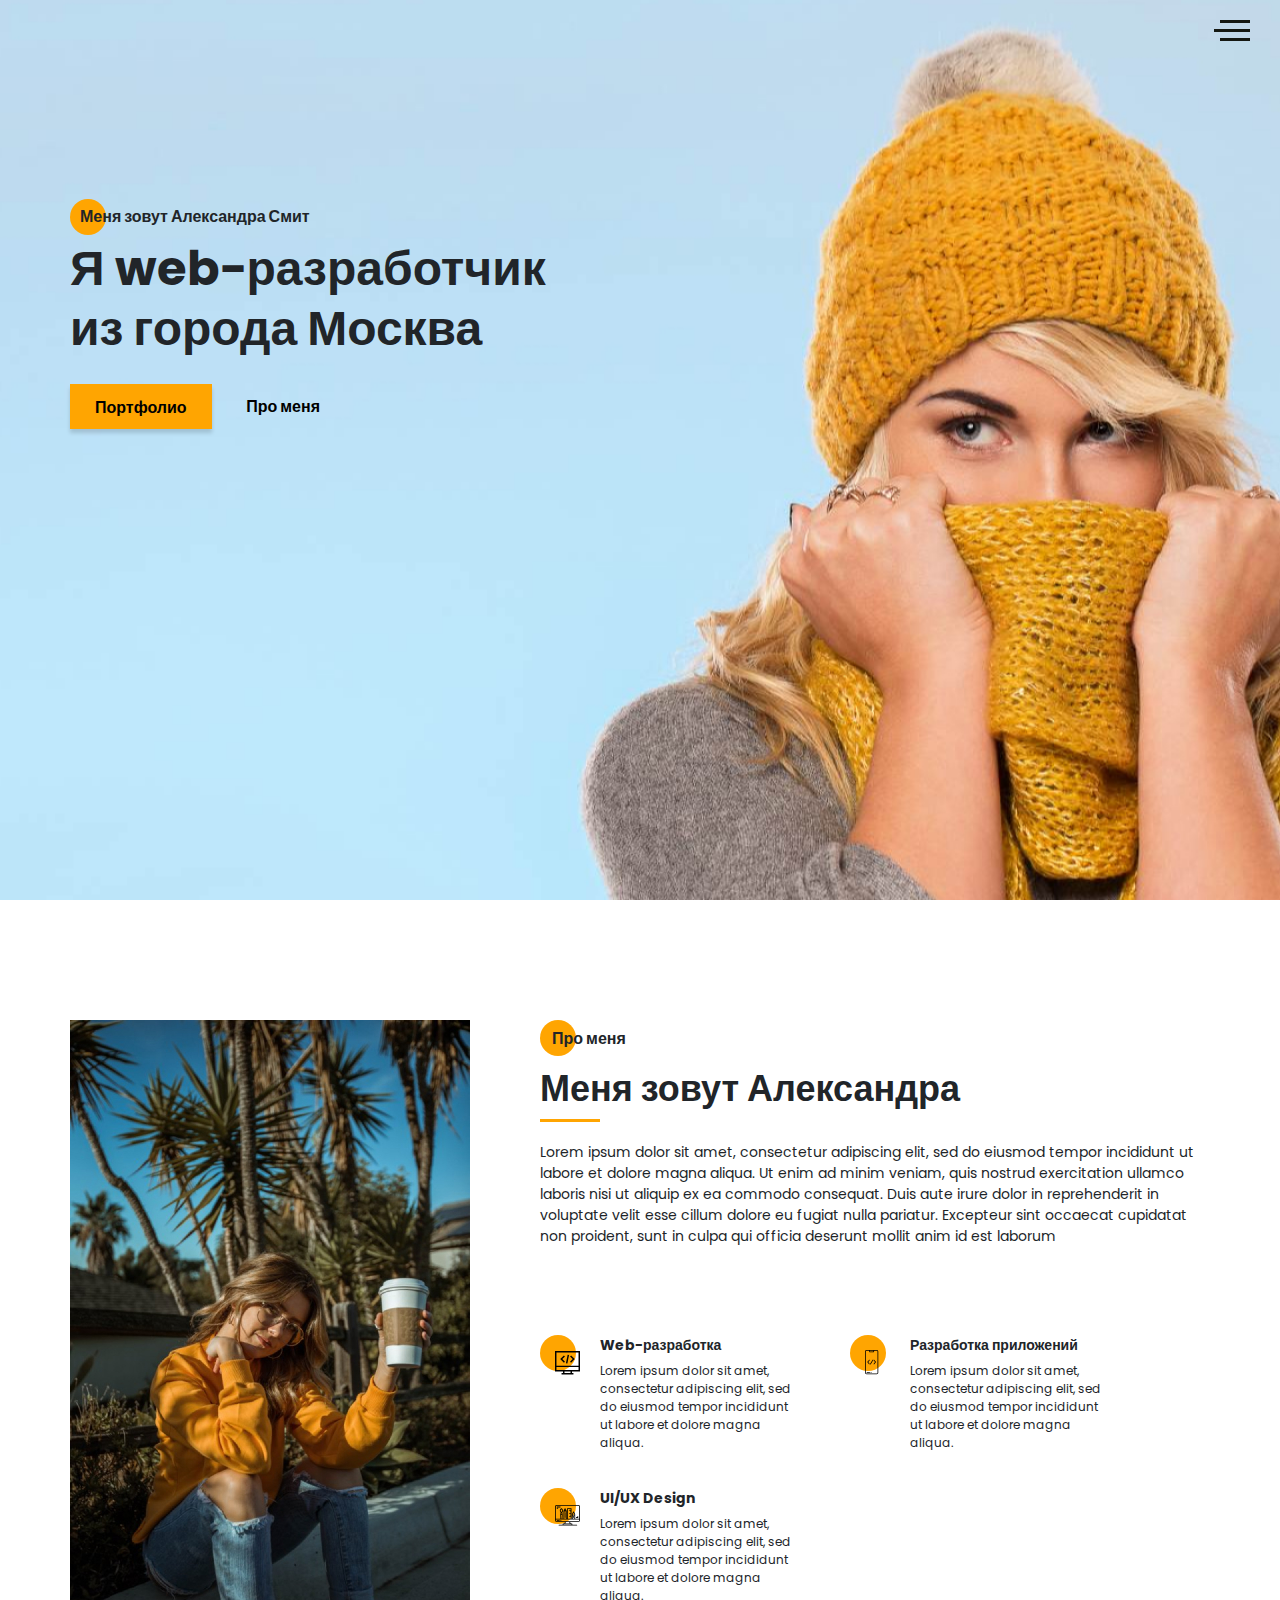
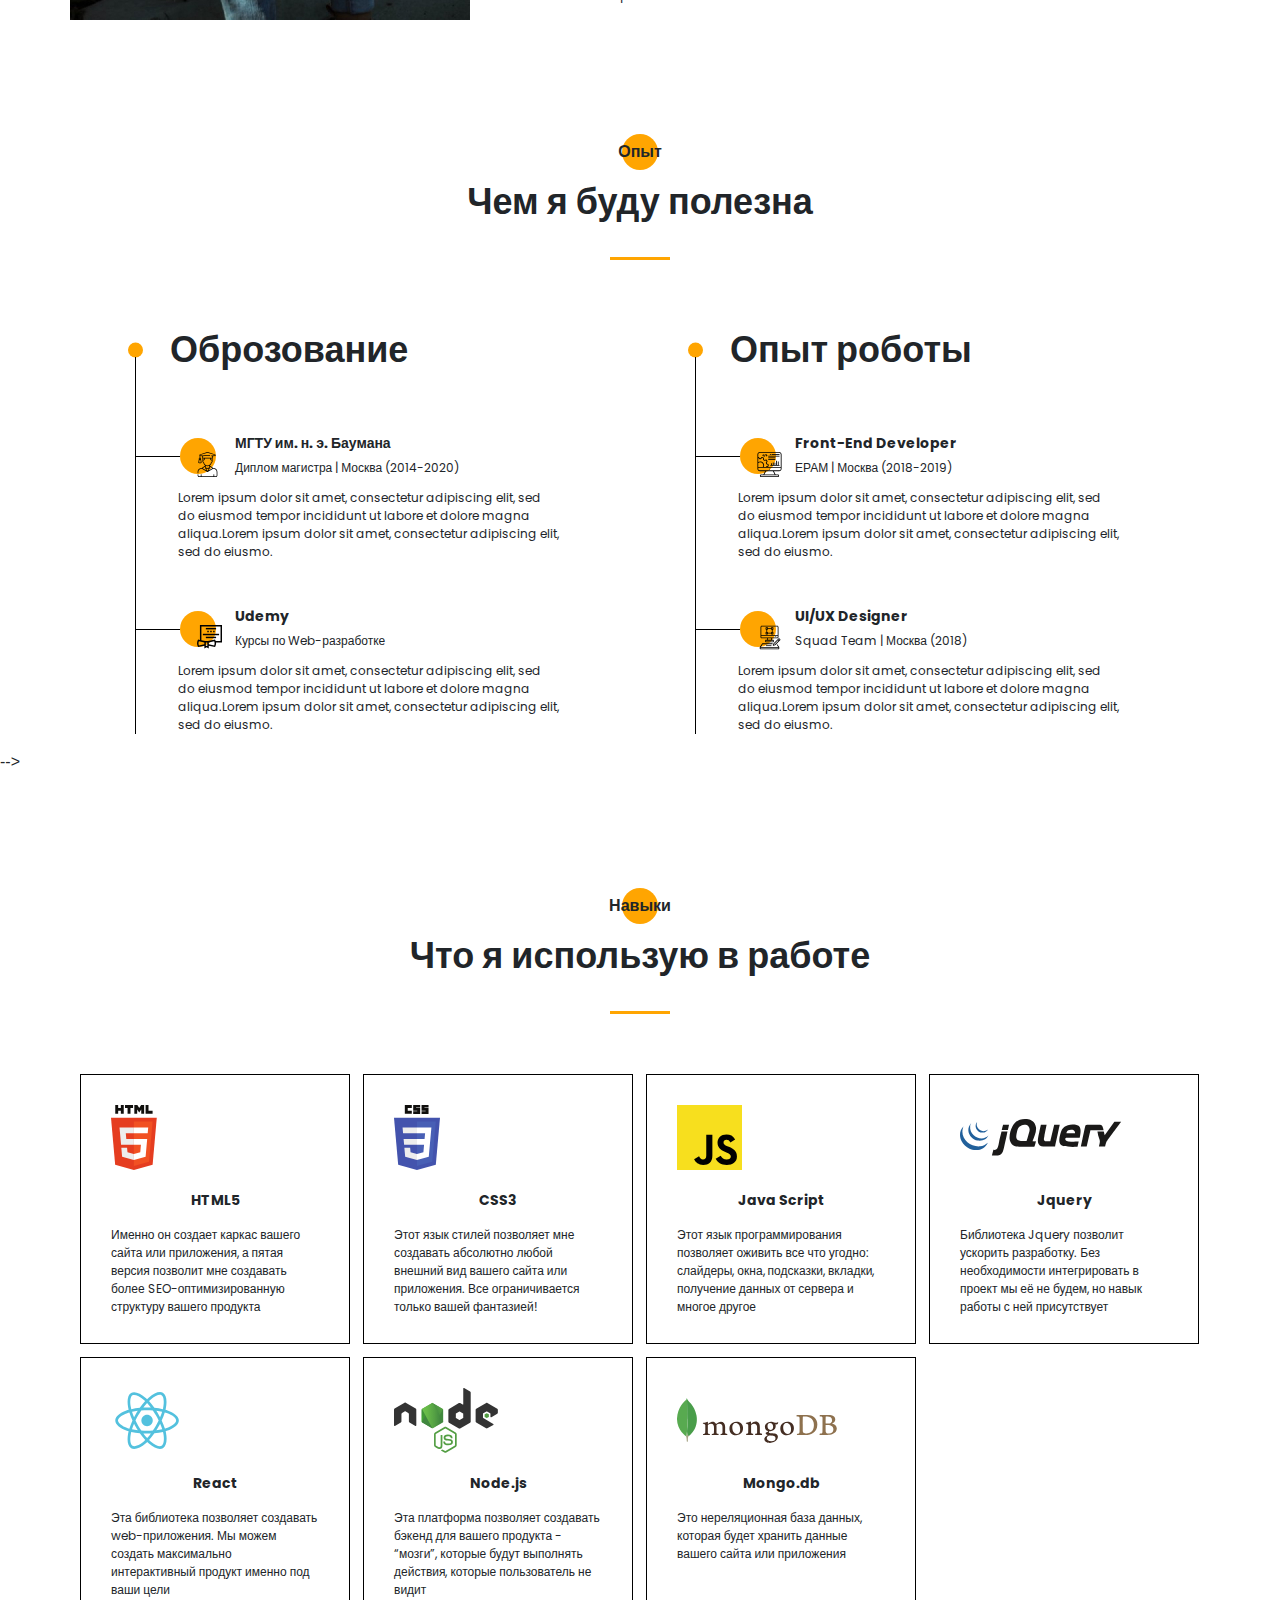
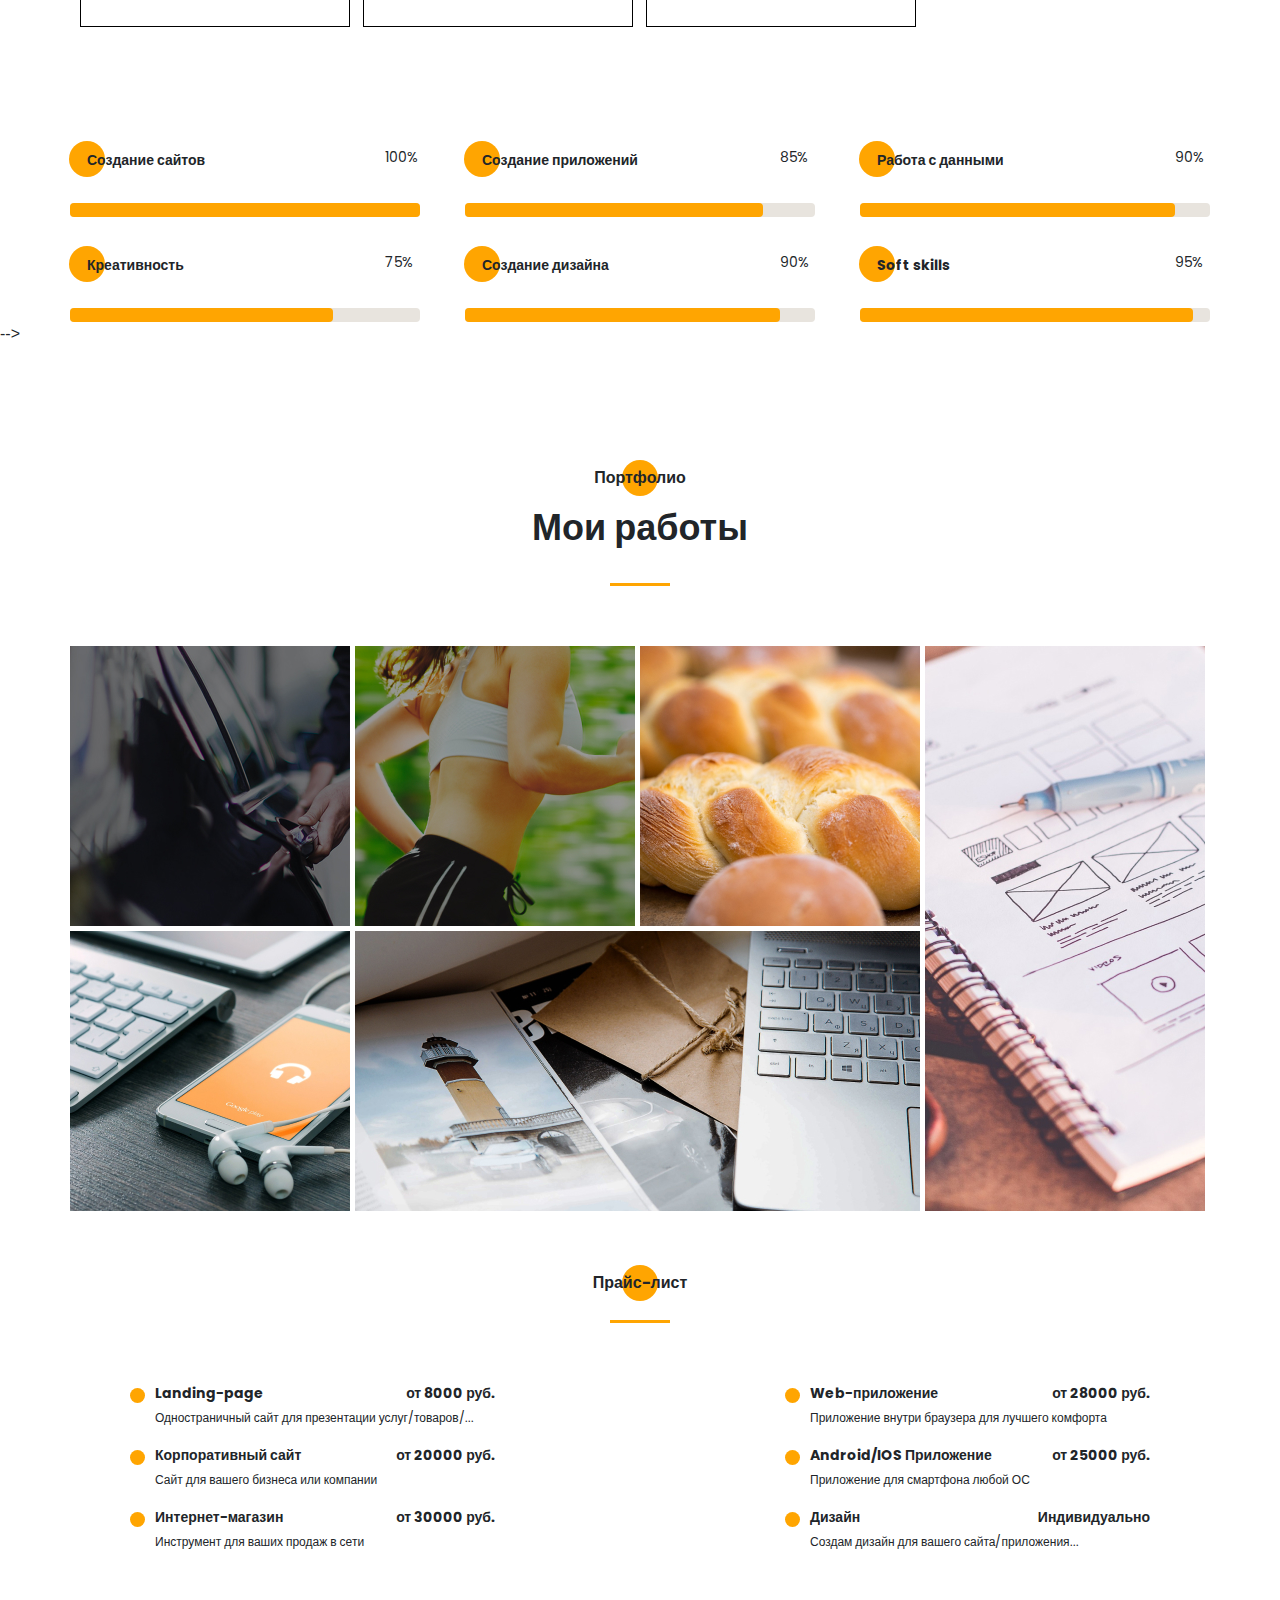
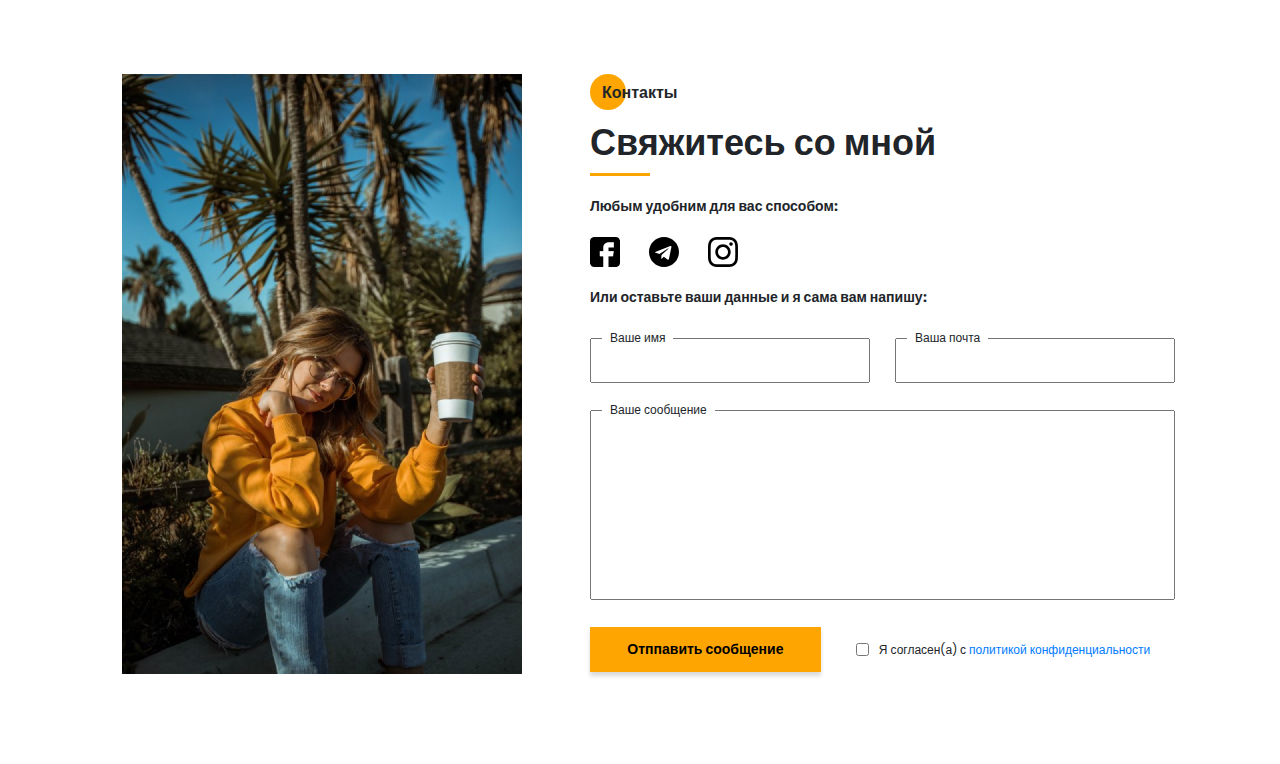
<file: index.html>
<!DOCTYPE html><html lang="ru"><head><meta charset="UTF-8"><meta name="viewport" content="width=device-width,initial-scale=1"><meta http-equiv="X-UA-Compatible" content="ie=edge"><title>Portfolio</title><meta name="title" content="Мое портфолио"><meta name="description" content="Здесь вы сможете ознакомиться с моими работами и узнать больше обо мне"><!-- Open Graph / Facebook --><meta property="og:type" content="website"><meta property="og:url" content="https://metatags.io/"><meta property="og:title" content="Мое портфолио"><meta property="og:description" content="Здесь вы сможете ознакомиться с моими работами и узнать больше обо мне"><meta property="og:image" content="https://metatags.io/assets/meta-tags-16a33a6a8531e519cc0936fbba0ad904e52d35f34a46c97a2c9f6f7dd7d336f2.png"><!-- Twitter --><meta property="twitter:card" content="summary_large_image"><meta property="twitter:url" content="https://metatags.io/"><meta property="twitter:title" content="Мое портфолио"><meta property="twitter:description" content="Здесь вы сможете ознакомиться с моими работами и узнать больше обо мне"><meta property="twitter:image" content="https://metatags.io/assets/meta-tags-16a33a6a8531e519cc0936fbba0ad904e52d35f34a46c97a2c9f6f7dd7d336f2.png"><!-- Favicon  --><link rel="apple-touch-icon" sizes="57x57" href="icons/favicon//apple-icon-57x57.png"><link rel="apple-touch-icon" sizes="60x60" href="icons/favicon//apple-icon-60x60.png"><link rel="apple-touch-icon" sizes="72x72" href="icons/favicon//apple-icon-72x72.png"><link rel="apple-touch-icon" sizes="76x76" href="icons/favicon//apple-icon-76x76.png"><link rel="apple-touch-icon" sizes="114x114" href="icons/favicon//apple-icon-114x114.png"><link rel="apple-touch-icon" sizes="120x120" href="icons/favicon//apple-icon-120x120.png"><link rel="apple-touch-icon" sizes="144x144" href="icons/favicon//apple-icon-144x144.png"><link rel="apple-touch-icon" sizes="152x152" href="icons/favicon//apple-icon-152x152.png"><link rel="apple-touch-icon" sizes="180x180" href="icons/favicon//apple-icon-180x180.png"><link rel="icon" type="image/png" sizes="192x192" href="icons/favicon//android-icon-192x192.png"><link rel="icon" type="image/png" sizes="32x32" href="icons/favicon//favicon-32x32.png"><link rel="icon" type="image/png" sizes="96x96" href="icons/favicon//favicon-96x96.png"><link rel="icon" type="image/png" sizes="16x16" href="icons/favicon//favicon-16x16.png"><link rel="manifest" href="icons/favicon//manifest.json"><meta name="msapplication-TileColor" content="#ffffff"><meta name="msapplication-TileImage" content="icons/favicon//ms-icon-144x144.png"><meta name="theme-color" content="#ffffff"><link rel="stylesheet" href="css/style.min.css"></head><body><aside class="sidepanel"><a href="#" class="sidepanel__link"><svg width="20" height="20" viewBox="0 0 20 20" fill="none" xmlns="http://www.w3.org/2000/svg"><path d="M-7.46167e-07 2.92969L-1.28061e-07 17.0703C-5.74539e-08 18.6856 1.31439 20 2.92969 20L17.0703 20C18.6856 20 20 18.6856 20 17.0703L20 11.1719L12.9297 11.1719L12.9297 13.5156L9.41406 13.5156L9.41406 11.1719L7.03125 11.1719C5.09262 11.1719 3.51562 9.59488 3.51562 7.65625L3.51562 4.10156L7.03125 4.10156L7.03125 7.65625L9.41406 7.65625L9.41406 4.10156L12.9297 4.6875L12.9297 7.65625L20 7.65625L20 2.92969C20 1.31439 18.6856 -8.16774e-07 17.0703 -7.46167e-07L2.92969 -1.28061e-07C1.31439 -5.74539e-08 -8.16774e-07 1.31439 -7.46167e-07 2.92969Z" fill="black"/></svg> </a><a href="#" class="sidepanel__link"><svg width="20" height="20" viewBox="0 0 20 20" fill="none" xmlns="http://www.w3.org/2000/svg"><path d="M-6.01032e-07 6.25L-2.73196e-07 13.75C-1.22337e-07 17.2012 2.79875 20 6.25 20L13.75 20C17.2013 20 20 17.2012 20 13.75L20 6.25C20 2.79875 17.2012 -7.51891e-07 13.75 -6.01032e-07L6.25 -2.73196e-07C2.79875 -1.22337e-07 -7.51891e-07 2.79875 -6.01032e-07 6.25ZM13.75 1.875C16.1625 1.875 18.125 3.8375 18.125 6.25L18.125 13.75C18.125 16.1625 16.1625 18.125 13.75 18.125L6.25 18.125C3.8375 18.125 1.875 16.1625 1.875 13.75L1.875 6.25C1.875 3.8375 3.8375 1.875 6.25 1.875L13.75 1.875Z" fill="black"/><path d="M5 10C5 12.7612 7.23875 15 10 15C12.7613 15 15 12.7612 15 10C15 7.23875 12.7612 5 10 5C7.23875 5 5 7.23875 5 10ZM13.125 10C13.125 11.7225 11.7225 13.125 10 13.125C8.27625 13.125 6.875 11.7225 6.875 10C6.875 8.2775 8.27625 6.875 10 6.875C11.7225 6.875 13.125 8.2775 13.125 10Z" fill="black"/><path d="M5.29123 4.625C5.29123 4.25704 4.99295 3.95875 4.62499 3.95875C4.25703 3.95875 3.95874 4.25704 3.95874 4.625C3.95874 4.99296 4.25703 5.29125 4.62499 5.29125C4.99295 5.29125 5.29123 4.99296 5.29123 4.625Z" fill="black"/></svg> </a><a href="#" class="sidepanel__link"><svg width="19" height="20" viewBox="0 0 19 20" fill="none" xmlns="http://www.w3.org/2000/svg"><path d="M-4.37114e-07 9.99951C-1.95608e-07 15.5245 4.36167 19.9995 9.74107 19.9995C14.0457 19.9995 17.6962 17.1345 18.9832 13.162C19.0749 12.662 18.7734 12.4787 18.5148 12.4787C18.2835 12.4787 17.6706 12.487 16.8585 12.4912C17.4459 15.2728 15.5517 15.8595 15.5517 15.8595C14.4274 16.3145 14.1267 16.972 14.1267 16.972C13.5228 17.8778 13.5352 16.902 13.5352 16.902C13.603 15.8978 14.5389 15.3703 14.5389 15.3703C16.0283 14.4787 15.5979 13.0295 15.3493 12.4578C14.719 12.3678 14.2903 12.1103 14.0466 11.8245C13.8029 14.0453 12.9652 16.3795 9.23304 16.3795C8.16988 16.3795 7.30085 15.992 6.61933 15.3503C6.37316 15.4628 5.3827 15.8003 4.04116 15.2628C4.04116 15.2628 3.78012 14.4253 5.03988 12.5128C4.82345 11.7128 4.71606 10.8628 4.7111 10.0128C4.71606 9.16284 4.82345 8.31285 5.03988 7.51284C3.78012 5.61285 4.04116 4.77535 4.04116 4.77535C5.3827 4.23785 6.37316 4.57534 6.61933 4.67535C7.30085 4.03785 8.16988 3.65035 9.23304 3.65035C12.9752 3.65035 13.7987 5.98784 14.0383 8.21284C14.3307 7.86284 14.928 7.53784 15.8408 7.53784C17.1444 7.53784 18.1918 7.55034 18.5082 7.55034C18.7635 7.55034 19.0683 7.37534 18.9708 6.86284C17.692 2.86201 14.0391 -0.000488895 9.74107 -0.000488707C4.36167 -0.000488472 -6.7851e-07 4.47701 -4.37114e-07 9.99951Z" fill="#212121"/></svg></a><div class="sidepanel__divider"></div><div class="sidepanel__text"><span>Социальные сети</span></div></aside><div class="menu"><div class="menu__block"><div class="menu__close"><svg width="29" height="30" viewBox="0 0 29 30" fill="none" xmlns="http://www.w3.org/2000/svg"><path d="M17.1568 14.5231L28.4489 3.23075C29.1837 2.49623 29.1837 1.30861 28.4489 0.574085C27.7144 -0.160437 26.5267 -0.160437 25.7922 0.574085L14.4998 11.8665L3.20781 0.574085C2.47295 -0.160437 1.28567 -0.160437 0.551149 0.574085C-0.183716 1.30861 -0.183716 2.49623 0.551149 3.23075L11.8432 14.5231L0.551149 25.8155C-0.183716 26.55 -0.183716 27.7376 0.551149 28.4721C0.917206 28.8385 1.39852 29.0226 1.87948 29.0226C2.36045 29.0226 2.84141 28.8385 3.20781 28.4721L14.4998 17.1798L25.7922 28.4721C26.1586 28.8385 26.6396 29.0226 27.1205 29.0226C27.6015 29.0226 28.0825 28.8385 28.4489 28.4721C29.1837 27.7376 29.1837 26.55 28.4489 25.8155L17.1568 14.5231Z" fill="black"/></svg></div><nav><ul class="menu__list"><li class="menu__link"><a href="#">ПРО МЕНЯ</a></li><li class="menu__link"><a href="#">МОЙ ОПЫТ</a></li><li class="menu__link"><a href="#">МОИ НАВЫКИ</a></li><li class="menu__link"><a href="#">МОИ РАБОТЫ</a></li><li class="menu__link"><a href="#">ПРАЙС-ЛИСТ</a></li><li class="menu__link"><a href="#">КОНТАКТЫ</a></li></ul></nav><div class="menu__social"><a href="#"><svg width="20" height="19" viewBox="0 0 20 19" fill="none" xmlns="http://www.w3.org/2000/svg"><path d="M10 0C4.475 0 0 4.36167 0 9.74107C0 14.0457 2.865 17.6962 6.8375 18.9832C7.3375 19.0749 7.52083 18.7734 7.52083 18.5148C7.52083 18.2835 7.5125 17.6706 7.50833 16.8585C4.72667 17.4459 4.14 15.5517 4.14 15.5517C3.685 14.4274 3.0275 14.1267 3.0275 14.1267C2.12167 13.5228 3.0975 13.5352 3.0975 13.5352C4.10167 13.603 4.62917 14.5389 4.62917 14.5389C5.52083 16.0283 6.97 15.5979 7.54167 15.3493C7.63167 14.719 7.88917 14.2903 8.175 14.0466C5.95417 13.8029 3.62 12.9652 3.62 9.23304C3.62 8.16988 4.0075 7.30085 4.64917 6.61934C4.53667 6.37317 4.19917 5.3827 4.73667 4.04116C4.73667 4.04116 5.57417 3.78012 7.48667 5.03988C8.28667 4.82345 9.13667 4.71606 9.98667 4.7111C10.8367 4.71606 11.6867 4.82345 12.4867 5.03988C14.3867 3.78012 15.2242 4.04116 15.2242 4.04116C15.7617 5.3827 15.4242 6.37317 15.3242 6.61934C15.9617 7.30085 16.3492 8.16988 16.3492 9.23304C16.3492 12.9752 14.0117 13.7987 11.7867 14.0383C12.1367 14.3307 12.4617 14.928 12.4617 15.8408C12.4617 17.1444 12.4492 18.1918 12.4492 18.5082C12.4492 18.7635 12.6242 19.0683 13.1367 18.9708C17.1375 17.692 20 14.0391 20 9.74107C20 4.36167 15.5225 0 10 0Z" fill="#212121"/></svg> </a><a href="#"><svg width="20" height="20" viewBox="0 0 20 20" fill="none" xmlns="http://www.w3.org/2000/svg"><path d="M13.7495 0L6.24951 0C2.79826 0 -0.000488281 2.79875 -0.000488281 6.25L-0.000488281 13.75C-0.000488281 17.2013 2.79826 20 6.24951 20L13.7495 20C17.2008 20 19.9995 17.2013 19.9995 13.75L19.9995 6.25C19.9995 2.79875 17.2008 0 13.7495 0ZM18.1245 13.75C18.1245 16.1625 16.162 18.125 13.7495 18.125L6.24951 18.125C3.83701 18.125 1.87451 16.1625 1.87451 13.75L1.87451 6.25C1.87451 3.8375 3.83701 1.875 6.24951 1.875L13.7495 1.875C16.162 1.875 18.1245 3.8375 18.1245 6.25L18.1245 13.75Z" fill="black"/><path d="M9.99951 5C7.23826 5 4.99951 7.23875 4.99951 10C4.99951 12.7613 7.23826 15 9.99951 15C12.7608 15 14.9995 12.7613 14.9995 10C14.9995 7.23875 12.7608 5 9.99951 5ZM9.99951 13.125C8.27701 13.125 6.87451 11.7225 6.87451 10C6.87451 8.27625 8.27701 6.875 9.99951 6.875C11.722 6.875 13.1245 8.27625 13.1245 10C13.1245 11.7225 11.722 13.125 9.99951 13.125Z" fill="black"/><path d="M15.3745 5.29123C15.7425 5.29123 16.0408 4.99295 16.0408 4.62499C16.0408 4.25703 15.7425 3.95874 15.3745 3.95874C15.0065 3.95874 14.7083 4.25703 14.7083 4.62499C14.7083 4.99295 15.0065 5.29123 15.3745 5.29123Z" fill="black"/></svg> </a><a href="#"><svg width="20" height="20" viewBox="0 0 20 20" fill="none" xmlns="http://www.w3.org/2000/svg"><path d="M17.0698 0L2.9292 0C1.3139 0 -0.000488281 1.31439 -0.000488281 2.92969L-0.000488281 17.0703C-0.000488281 18.6856 1.3139 20 2.9292 20L8.82764 20L8.82764 12.9297L6.48389 12.9297L6.48389 9.41406L8.82764 9.41406L8.82764 7.03125C8.82764 5.09262 10.4046 3.51563 12.3433 3.51563L15.8979 3.51563L15.8979 7.03125L12.3433 7.03125L12.3433 9.41406L15.8979 9.41406L15.312 12.9297L12.3433 12.9297L12.3433 20L17.0698 20C18.6851 20 19.9995 18.6856 19.9995 17.0703L19.9995 2.92969C19.9995 1.31439 18.6851 0 17.0698 0Z" fill="black"/></svg></a></div></div><div class="menu__overlay"></div></div><section class="promo"><div class="hamburger"><span></span> <span class="long"></span> <span></span></div><div class="container"><div class="title title_fz16 promo__subtitle">Меня зовут Александра Смит</div><h1 class="title title_fz48 promo__title">Я web-разработчик из города Москва</h1><div class="promo__btns"><a href="#" class="promo__link btn">Портфолио</a> <a href="#" class="promo__link">Про меня</a></div></div></section><section class="about"><div class="container"><div class="about__wrapper"><div class="about__photo"><img src="img/main_photo.jpg" alt="photo"></div><div class="about__descr"><h2 class="title title_fz16 about__title">Про меня</h2><div class="title title_fz36 about__subtitle">Меня зовут Александра</div><div class="divider"></div><p class="about__text">Lorem ipsum dolor sit amet, consectetur adipiscing elit, sed do eiusmod tempor incididunt ut labore et dolore magna aliqua. Ut enim ad minim veniam, quis nostrud exercitation ullamco laboris nisi ut aliquip ex ea commodo consequat. Duis aute irure dolor in reprehenderit in voluptate velit esse cillum dolore eu fugiat nulla pariatur. Excepteur sint occaecat cupidatat non proident, sunt in culpa qui officia deserunt mollit anim id est laborum</p></div><div class="about__skills"><div class="about__skills-item"><div class="about__skills-circle"><img src="icons/about_me/web_development.svg" alt="web-dev"></div><div><div class="title title_fz14">Web-разработка</div><div class="about__skills-text">Lorem ipsum dolor sit amet, consectetur adipiscing elit, sed do eiusmod tempor incididunt ut labore et dolore magna aliqua.</div></div></div><div class="about__skills-item"><div class="about__skills-circle"><img src="icons/about_me/mobile_dev.svg" alt="mobile-dev"></div><div><div class="title title_fz14">Разработка приложений</div><div class="about__skills-text">Lorem ipsum dolor sit amet, consectetur adipiscing elit, sed do eiusmod tempor incididunt ut labore et dolore magna aliqua.</div></div></div><div class="about__skills-item"><div class="about__skills-circle"><img src="icons/about_me/design.svg" alt="design"></div><div><div class="title title_fz14">UI/UX Design</div><div class="about__skills-text">Lorem ipsum dolor sit amet, consectetur adipiscing elit, sed do eiusmod tempor incididunt ut labore et dolore magna aliqua.</div></div></div></div></div></div></section><section class="resume"><div class="container"><h2 class="title title_fz16 resume__title">Опыт</h2><div class="title title_fz36 resume__subtitle">Чем я буду полезна</div><div class="divider"></div><div class="resume__wrapper"><div class="resume__column"><h3 class="title title_fz20 resume__column-title">Оброзование</h3><ul><li><div class="resume__item"><div class="resume__item-head"><div class="resume__item-icon"><img src="icons/experience/university.svg" alt="university"></div><h4 class="title title_fz14">МГТУ им. н. э. Баумана</h4><div class="resume__item-location">Диплом магистра | Москва (2014-2020)</div></div><div class="resume__item-body">Lorem ipsum dolor sit amet, consectetur adipiscing elit, sed do eiusmod tempor incididunt ut labore et dolore magna aliqua.Lorem ipsum dolor sit amet, consectetur adipiscing elit, sed do eiusmo.</div></div></li><li><div class="resume__item"><div class="resume__item-head"><div class="resume__item-icon"><img src="icons/experience/courses.svg" alt="courses"></div><h4 class="title title_fz14">Udemy</h4><div class="resume__item-location">Курсы по Web-разработке</div></div><div class="resume__item-body">Lorem ipsum dolor sit amet, consectetur adipiscing elit, sed do eiusmod tempor incididunt ut labore et dolore magna aliqua.Lorem ipsum dolor sit amet, consectetur adipiscing elit, sed do eiusmo.</div></div></li></ul></div><div class="resume__column"><h3 class="title title_fz20 resume__column-title">Опыт роботы</h3><ul><li><div class="resume__item"><div class="resume__item-head"><div class="resume__item-icon"><img src="icons/experience/developer.svg" alt="developer"></div><h4 class="title title_fz14">Front-End Developer</h4><div class="resume__item-location">ЕРАМ | Москва (2018-2019)</div></div><div class="resume__item-body">Lorem ipsum dolor sit amet, consectetur adipiscing elit, sed do eiusmod tempor incididunt ut labore et dolore magna aliqua.Lorem ipsum dolor sit amet, consectetur adipiscing elit, sed do eiusmo.</div></div></li><li><div class="resume__item"><div class="resume__item-head"><div class="resume__item-icon"><img src="icons/experience/designer.svg" alt="designer"></div><h4 class="title title_fz14">UI/UX Designer</h4><div class="resume__item-location">Squad Team | Москва (2018)</div></div><div class="resume__item-body">Lorem ipsum dolor sit amet, consectetur adipiscing elit, sed do eiusmod tempor incididunt ut labore et dolore magna aliqua.Lorem ipsum dolor sit amet, consectetur adipiscing elit, sed do eiusmo.</div></div></li></ul></div></div></div></section>--><section class="skills"><div class="container"><h2 class="title title_fz16 skills__title">Навыки</h2><div class="title title_fz36 skills__subtitle">Что я использую в работе</div><div class="divider"></div><div class="skills__items"><div class="skills__item"><div class="skills__item-img"><img src="icons/skills/html5.svg" alt="html5"></div><h3 class="title title_fz14">HTML5</h3><p>Именно он создает каркас вашего сайта или приложения, а пятая версия позволит мне создавать более SEO-оптимизированную структуру вашего продукта</p></div><div class="skills__item"><div class="skills__item-img"><img src="icons/skills/css3.svg" alt="css3"></div><h3 class="title title_fz14">CSS3</h3><p>Этот язык стилей позволяет мне создавать абсолютно любой внешний вид вашего сайта или приложения. Все ограничивается только вашей фантазией!</p></div><div class="skills__item"><div class="skills__item-img"><img src="icons/skills/js.svg" alt="java script"></div><h3 class="title title_fz14">Java Script</h3><p>Этот язык программирования позволяет оживить все что угодно: слайдеры, окна, подсказки, вкладки, получение данных от сервера и многое другое</p></div><div class="skills__item"><div class="skills__item-img"><img src="icons/skills/jquery.svg" alt="Jquery"></div><h3 class="title title_fz14">Jquery</h3><p>Библиотека Jquery позволит ускорить разработку. Без необходимости интегрировать в проект мы её не будем, но навык работы с ней присутствует</p></div><div class="skills__item"><div class="skills__item-img"><img src="icons/skills/react.svg" alt="React"></div><h3 class="title title_fz14">React</h3><p>Эта библиотека позволяет создавать web-приложения. Мы можем создать максимально интерактивный продукт именно под ваши цели</p></div><div class="skills__item"><div class="skills__item-img"><img src="icons/skills/node.js.svg" alt="Node.js"></div><h3 class="title title_fz14">Node.js</h3><p>Эта платформа позволяет создавать бэкенд для вашего продукта - “мозги”, которые будут выполнять действия, которые пользователь не видит</p></div><div class="skills__item"><div class="skills__item-img"><img src="icons/skills/mongo.db.svg" alt="Mongo.db"></div><h3 class="title title_fz14">Mongo.db</h3><p>Это нереляционная база данных, которая будет хранить данные вашего сайта или приложения</p></div></div><div class="skills__ratings"><div class="skills__ratings-item"><div class="title title_fz14 skills__ratings-title">Создание сайтов</div><div class="skills__ratings-counter">100%</div><div class="skills__ratings-line"><span></span></div></div><div class="skills__ratings-item"><div class="title title_fz14 skills__ratings-title">Создание приложений</div><div class="skills__ratings-counter">85%</div><div class="skills__ratings-line"><span></span></div></div><div class="skills__ratings-item"><div class="title title_fz14 skills__ratings-title">Работа с данными</div><div class="skills__ratings-counter">90%</div><div class="skills__ratings-line"><span></span></div></div><div class="skills__ratings-item"><div class="title title_fz14 skills__ratings-title">Креативность</div><div class="skills__ratings-counter">75%</div><div class="skills__ratings-line"><span></span></div></div><div class="skills__ratings-item"><div class="title title_fz14 skills__ratings-title">Создание дизайна</div><div class="skills__ratings-counter">90%</div><div class="skills__ratings-line"><span></span></div></div><div class="skills__ratings-item"><div class="title title_fz14 skills__ratings-title">Soft skills</div><div class="skills__ratings-counter">95%</div><div class="skills__ratings-line"><span></span></div></div></div></div></section>--><section class="portfolio"><div class="container"><h2 class="title title_fz16 portfolio__title">Портфолио</h2><div class="title title_fz36 portfolio__subtitle">Мои работы</div><div class="divider"></div><div class="portfolio__wrapper"><a href="/uber" class="portfolio__item"><img src="img/works/uber.jpg" alt="uber"> </a><a href="#" class="portfolio__item"><img src="img/works/pulse.jpg" alt="pulse"> </a><a href="#" class="portfolio__item"><img src="img/works/bread.jpg" alt="bread"> </a><a href="#" class="portfolio__item vertical"><img src="img/works/plans.jpg" alt="plans"> </a><a href="#" class="portfolio__item"><img src="img/works/ipad.jpg" alt="ipad"> </a><a href="#" class="portfolio__item"><img src="img/works/mac (1).jpg" alt="mac"></a></div></div></section><section class="price"><div class="container"><h2 class="title title_fz16 price__title">Прайс-лист</h2><div class="divider"></div><div class="price__wrapper"><div class="price__item"><div class="price__type">Landing-page</div><div class="price__count">от 8000 руб.</div><div class="price__descr">Одностраничный сайт для презентации услуг/товаров/...</div></div><div class="price__item"><div class="price__type">Web-приложение</div><div class="price__count">от 28000 руб.</div><div class="price__descr">Приложение внутри браузера для лучшего комфорта</div></div><div class="price__item"><div class="price__type">Корпоративный сайт</div><div class="price__count">от 20000 руб.</div><div class="price__descr">Сайт для вашего бизнеса или компании</div></div><div class="price__item"><div class="price__type">Android/IOS Приложение</div><div class="price__count">от 25000 руб.</div><div class="price__descr">Приложение для смартфона любой ОС</div></div><div class="price__item"><div class="price__type">Интернет-магазин</div><div class="price__count">от 30000 руб.</div><div class="price__descr">Инструмент для ваших продаж в сети</div></div><div class="price__item"><div class="price__type">Дизайн</div><div class="price__count">Индивидуально</div><div class="price__descr">Создам дизайн для вашего сайта/приложения...</div></div></div></div></section><section class="contacts"><div class="container"><div class="contacts__wrapper"><div class="contacts__photo"><img src="img/main_photo.jpg" alt="photo"></div><div class="contacts__descr"><h2 class="title title_fz16 contacts__title">Контакты</h2><div class="title title_fz36 contacts__subtitle">Свяжитесь со мной</div><div class="divider"></div><div class="title title_fz14 contacts__text">Любым удобним для вас способом:</div><div class="contacts__social"><a href="#" class="contacts__link"><img src="icons/social/Facebook.jpg" alt="facebook"> </a><a href="#" class="contacts__link"><img src="icons/social/telegram.svg" alt="telegram"> </a><a href="#" class="contacts__link"><img src="icons/social/instagram (5).svg" alt="instagram"></a></div><div class="title title_fz14 contacts__text">Или оставьте ваши данные и я сама вам напишу:</div><form action="#" class="contacts__form"><div class="contacts__input"><input name="name" id="name" type="text"> <label required for="name">Ваше имя</label></div><div class="contacts__input"><input required name="email" id="email" type="email"> <label for="email">Ваша почта</label></div><div class="contacts__textarea"><textarea name="text" id="text"></textarea> <label for="text">Ваше сообщение</label></div><div class="contacts__triggers"><button class="contacts__btn btn">Отппавить сообщение</button><div class="contacts__policy"><input required type="checkbox"> <span>Я согласен(а) с <a href="/policy.html">политикой конфиденциальности</a></span></div></div></form></div></div></div></section><script src="js/script.js"></script></body></html>
</file>
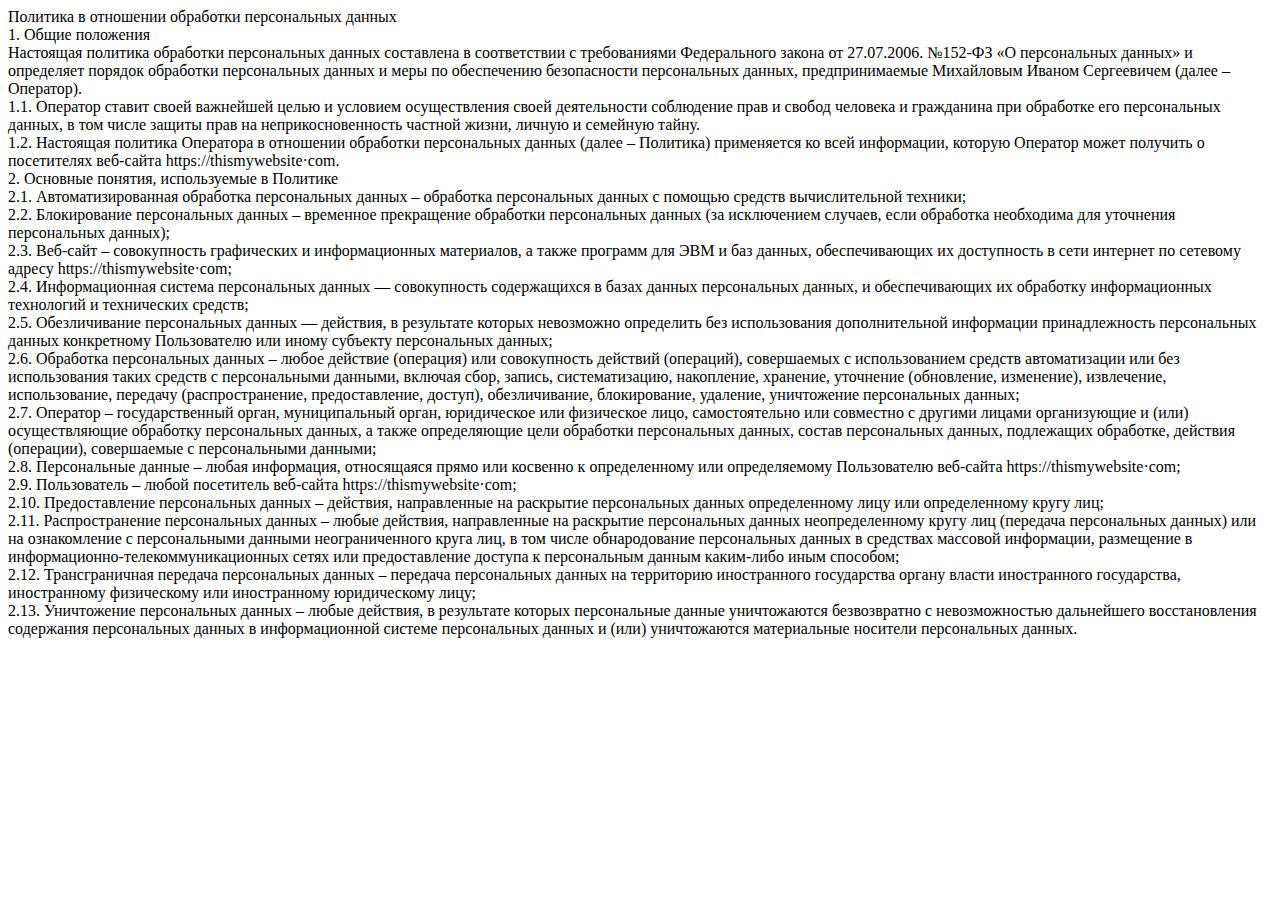
<file: policy.html>
<!DOCTYPE html><html lang="en"><head><meta charset="UTF-8"><meta name="viewport" content="width=,initial-scale=1"><title>Policy</title></head><body>Политика в отношении обработки персональных данных<br>1. Общие положения<br>Настоящая политика обработки персональных данных составлена в соответствии с требованиями Федерального закона от 27.07.2006. №152-ФЗ «О персональных данных» и определяет порядок обработки персональных данных и меры по обеспечению безопасности персональных данных, предпринимаемые Михайловым Иваном Сергеевичем (далее – Оператор).<br>1.1. Оператор ставит своей важнейшей целью и условием осуществления своей деятельности соблюдение прав и свобод человека и гражданина при обработке его персональных данных, в том числе защиты прав на неприкосновенность частной жизни, личную и семейную тайну.<br>1.2. Настоящая политика Оператора в отношении обработки персональных данных (далее – Политика) применяется ко всей информации, которую Оператор может получить о посетителях веб-сайта httpsː//thismywebsite·com.<br>2. Основные понятия, используемые в Политике<br>2.1. Автоматизированная обработка персональных данных – обработка персональных данных с помощью средств вычислительной техники;<br>2.2. Блокирование персональных данных – временное прекращение обработки персональных данных (за исключением случаев, если обработка необходима для уточнения персональных данных);<br>2.3. Веб-сайт – совокупность графических и информационных материалов, а также программ для ЭВМ и баз данных, обеспечивающих их доступность в сети интернет по сетевому адресу httpsː//thismywebsite·com;<br>2.4. Информационная система персональных данных — совокупность содержащихся в базах данных персональных данных, и обеспечивающих их обработку информационных технологий и технических средств;<br>2.5. Обезличивание персональных данных — действия, в результате которых невозможно определить без использования дополнительной информации принадлежность персональных данных конкретному Пользователю или иному субъекту персональных данных;<br>2.6. Обработка персональных данных – любое действие (операция) или совокупность действий (операций), совершаемых с использованием средств автоматизации или без использования таких средств с персональными данными, включая сбор, запись, систематизацию, накопление, хранение, уточнение (обновление, изменение), извлечение, использование, передачу (распространение, предоставление, доступ), обезличивание, блокирование, удаление, уничтожение персональных данных;<br>2.7. Оператор – государственный орган, муниципальный орган, юридическое или физическое лицо, самостоятельно или совместно с другими лицами организующие и (или) осуществляющие обработку персональных данных, а также определяющие цели обработки персональных данных, состав персональных данных, подлежащих обработке, действия (операции), совершаемые с персональными данными;<br>2.8. Персональные данные – любая информация, относящаяся прямо или косвенно к определенному или определяемому Пользователю веб-сайта httpsː//thismywebsite·com;<br>2.9. Пользователь – любой посетитель веб-сайта httpsː//thismywebsite·com;<br>2.10. Предоставление персональных данных – действия, направленные на раскрытие персональных данных определенному лицу или определенному кругу лиц;<br>2.11. Распространение персональных данных – любые действия, направленные на раскрытие персональных данных неопределенному кругу лиц (передача персональных данных) или на ознакомление с персональными данными неограниченного круга лиц, в том числе обнародование персональных данных в средствах массовой информации, размещение в информационно-телекоммуникационных сетях или предоставление доступа к персональным данным каким-либо иным способом;<br>2.12. Трансграничная передача персональных данных – передача персональных данных на территорию иностранного государства органу власти иностранного государства, иностранному физическому или иностранному юридическому лицу;<br>2.13. Уничтожение персональных данных – любые действия, в результате которых персональные данные уничтожаются безвозвратно с невозможностью дальнейшего восстановления содержания персональных данных в информационной системе персональных данных и (или) уничтожаются материальные носители персональных данных.<br></body></html>
</file>
<file: css/style.min.css>
/*!
 * Bootstrap Reboot v4.3.1 (https://getbootstrap.com/)
 * Copyright 2011-2019 The Bootstrap Authors
 * Copyright 2011-2019 Twitter, Inc.
 * Licensed under MIT (https://github.com/twbs/bootstrap/blob/master/LICENSE)
 * Forked from Normalize.css, licensed MIT (https://github.com/necolas/normalize.css/blob/master/LICENSE.md)
 */@import url(https://fonts.googleapis.com/css2?family=Poppins:wght@500;700&display=swap);*,::after,::before{box-sizing:border-box}html{font-family:sans-serif;line-height:1.15;-webkit-text-size-adjust:100%;-webkit-tap-highlight-color:transparent}article,aside,figcaption,figure,footer,header,hgroup,main,nav,section{display:block}body{margin:0;font-family:-apple-system,BlinkMacSystemFont,"Segoe UI",Roboto,"Helvetica Neue",Arial,"Noto Sans",sans-serif,"Apple Color Emoji","Segoe UI Emoji","Segoe UI Symbol","Noto Color Emoji";font-size:1rem;font-weight:400;line-height:1.5;color:#212529;text-align:left;background-color:#fff}[tabindex="-1"]:focus{outline:0!important}hr{box-sizing:content-box;height:0;overflow:visible}h1,h2,h3,h4,h5,h6{margin-top:0;margin-bottom:.5rem}p{margin-top:0;margin-bottom:1rem}abbr[data-original-title],abbr[title]{text-decoration:underline;-webkit-text-decoration:underline dotted;text-decoration:underline dotted;cursor:help;border-bottom:0;-webkit-text-decoration-skip-ink:none;text-decoration-skip-ink:none}address{margin-bottom:1rem;font-style:normal;line-height:inherit}dl,ol,ul{margin-top:0;margin-bottom:1rem}ol ol,ol ul,ul ol,ul ul{margin-bottom:0}dt{font-weight:700}dd{margin-bottom:.5rem;margin-left:0}blockquote{margin:0 0 1rem}b,strong{font-weight:bolder}small{font-size:80%}sub,sup{position:relative;font-size:75%;line-height:0;vertical-align:baseline}sub{bottom:-.25em}sup{top:-.5em}a{color:#007bff;text-decoration:none;background-color:transparent}a:hover{color:#0056b3;text-decoration:underline}a:not([href]):not([tabindex]){color:inherit;text-decoration:none}a:not([href]):not([tabindex]):focus,a:not([href]):not([tabindex]):hover{color:inherit;text-decoration:none}a:not([href]):not([tabindex]):focus{outline:0}code,kbd,pre,samp{font-family:SFMono-Regular,Menlo,Monaco,Consolas,"Liberation Mono","Courier New",monospace;font-size:1em}pre{margin-top:0;margin-bottom:1rem;overflow:auto}figure{margin:0 0 1rem}img{vertical-align:middle;border-style:none}svg{overflow:hidden;vertical-align:middle}table{border-collapse:collapse}caption{padding-top:.75rem;padding-bottom:.75rem;color:#6c757d;text-align:left;caption-side:bottom}th{text-align:inherit}label{display:inline-block;margin-bottom:.5rem}button{border-radius:0}button:focus{outline:1px dotted;outline:5px auto -webkit-focus-ring-color}button,input,optgroup,select,textarea{margin:0;font-family:inherit;font-size:inherit;line-height:inherit}button,input{overflow:visible}button,select{text-transform:none}select{word-wrap:normal}[type=button],[type=reset],[type=submit],button{-webkit-appearance:button}[type=button]:not(:disabled),[type=reset]:not(:disabled),[type=submit]:not(:disabled),button:not(:disabled){cursor:pointer}[type=button]::-moz-focus-inner,[type=reset]::-moz-focus-inner,[type=submit]::-moz-focus-inner,button::-moz-focus-inner{padding:0;border-style:none}input[type=checkbox],input[type=radio]{box-sizing:border-box;padding:0}input[type=date],input[type=datetime-local],input[type=month],input[type=time]{-webkit-appearance:listbox}textarea{overflow:auto;resize:vertical}fieldset{min-width:0;padding:0;margin:0;border:0}legend{display:block;width:100%;max-width:100%;padding:0;margin-bottom:.5rem;font-size:1.5rem;line-height:inherit;color:inherit;white-space:normal}progress{vertical-align:baseline}[type=number]::-webkit-inner-spin-button,[type=number]::-webkit-outer-spin-button{height:auto}[type=search]{outline-offset:-2px;-webkit-appearance:none}[type=search]::-webkit-search-decoration{-webkit-appearance:none}::-webkit-file-upload-button{font:inherit;-webkit-appearance:button}output{display:inline-block}summary{display:list-item;cursor:pointer}template{display:none}[hidden]{display:none!important}*{font-family:Poppins,sans-serif;margin:0;padding:0}.container{width:1140px;margin:0 auto}.divider{width:60px;height:3px;background-color:#ffa501;margin:25px auto 0 auto}.promo{min-height:100vh;position:relative;background:url(../img/main_bg.jpg) no-repeat 50%/cover;padding-top:205px}.promo__title{width:535px;margin-top:10px}.promo__subtitle{position:relative;padding-left:10px;z-index:2}.promo__subtitle:before{content:'';position:absolute;z-index:-1;top:-25%;left:0;width:36px;height:36px;border-radius:100%;background:#ffa501}.promo__btns{margin-top:25px;display:flex;align-items:center;justify-content:space-between;width:250px}.promo__link{color:#000;font-weight:700}.promo__link:hover{color:#000;text-decoration:none}.title{font-weight:700;font-size:36px;line-height:60px}.title_fz14{font-size:14px;line-height:21px}.title_fz16{font-size:16px;line-height:24px}.title__fz20{font-size:20px;line-height:30px}.title_fz36{font-size:36px}.title_fz48{font-size:48px}.btn{height:45px;background:#ffa501;box-shadow:0 4px 4px rgba(0,0,0,.15);padding:12px 25px}.sidepanel{position:fixed;top:230px;left:50px;display:flex;flex-direction:column;justify-content:space-between;align-items:center;height:340px;z-index:3}.sidepanel__divider{width:2px;height:70px;background-color:#000}.sidepanel__text{height:150px;width:25px}.sidepanel__text span{transform:rotate(-90deg) translate(-30%,-260%);display:block;width:150px}.hamburger{position:absolute;top:20px;right:30px;height:21px;display:flex;flex-direction:column;justify-content:space-between;align-items:flex-end;cursor:pointer}.hamburger span{display:block;width:30px;height:3px;background:#151812}.hamburger span.long{width:36px}.menu{position:fixed;top:0;left:-100%;width:100%;height:100vh;z-index:10;visibility:hidden;opacity:0;transition:all .6s}.menu.active{left:0;visibility:visible;opacity:1}.menu__block{position:relative;width:345px;background-color:#ffa501;height:100%;padding-top:140px;padding-left:40px;transition:all .6s;z-index:10}.menu__close{position:absolute;top:25px;right:25px;cursor:pointer}.menu__list{list-style-type:none;padding-left:35px}.menu__link{position:relative;font-weight:700;font-size:24px;line-height:36px;margin-bottom:15px}.menu__link:before{content:'';position:absolute;left:-35px;top:10px;width:15px;height:15px;border-radius:100%;border:1px solid #000;transition:all .6s}.menu__link:hover:before{background-color:#fff}.menu__link a{color:#fff}.menu__social{position:absolute;bottom:50px;left:50%;transform:translateX(-50%);width:90px;display:flex;justify-content:space-between;align-items:center}.menu__overlay{position:fixed;top:0;left:0;width:100%;height:100%;background-color:#fff;opacity:.75}.about{padding-top:120px}.about__wrapper{display:grid;grid-template-columns:400px 670px;grid-template-rows:minmax(245px,auto) minmax(255px,auto);grid-auto-rows:minmax(245px,auto);-moz-column-gap:70px;column-gap:70px;row-gap:40px}.about__photo{grid-row:1/3}.about__photo img{width:100%}.about__descr{padding-top:6px}.about__descr .divider{margin:0}.about__title{position:relative;padding:1px 0 0 12px}.about__title:before{content:'';position:absolute;z-index:-1;top:-25%;left:0;width:36px;height:36px;border-radius:100%;background:#ffa501}.about__text{margin-top:20px;font-size:14px;line-height:21px}.about__skills{display:grid;grid-template:repeat(2,minmax(115px,auto))/repeat(2,260px);grid-auto-rows:1fr;-moz-column-gap:50px;column-gap:50px;row-gap:20px}.about__skills-item{display:grid;grid-template-columns:40px 200px;-moz-column-gap:20px;column-gap:20px}.about__skills-circle{position:relative;padding:15px 0 0 15px}.about__skills-circle:before{content:'';position:absolute;z-index:-1;top:-25%;left:0;width:36px;height:36px;border-radius:100%;background:#ffa501}.about__skills-circle:before{top:0}.about__skills-text{margin-top:6px;font-size:12px;line-height:18px}.resume{margin-top:120px}.resume__title{position:relative;text-align:center}.resume__title:before{content:'';position:absolute;z-index:-1;top:-25%;left:0;width:36px;height:36px;border-radius:100%;background:#ffa501}.resume__title:before{top:-6px;left:50%;transform:translateX(-50%)}.resume__subtitle{text-align:center}.resume__wrapper{padding:60px 65px 0 65px;display:grid;grid-template-columns:repeat(2,425px);-moz-column-gap:135px;column-gap:135px}.resume__column-title{position:relative;padding-left:35px}.resume__column-title:before{content:'';position:absolute;width:15px;height:15px;background-color:#ffa501;border-radius:100%;left:-7px;top:50%;transform:translateY(-50%)}.resume__column ul{list-style-type:none}.resume__column ul li{position:relative}.resume__column ul li:after{content:'';width:1px;height:calc(100% + 31px);position:absolute;top:-31px;left:0;background-color:#000}.resume__item{position:relative}.resume__item:before{content:'';top:68px;height:1px;width:45px;position:absolute;background-color:#000}.resume__item-head{position:relative;padding:45px 0 0 100px}.resume__item-head h4{margin-bottom:0}.resume__item-body{padding-left:43px;margin-top:12px}.resume__item-icon{position:absolute;top:50px;left:45px}.resume__item-icon:before{content:'';position:absolute;z-index:-1;top:-25%;left:0;width:36px;height:36px;border-radius:100%;background:#ffa501}.resume__item-icon img{position:absolute;left:17px;top:14px}.resume__item-location{font-size:12px;line-height:18px;margin-top:5px}.resume__item-body{font-size:12px;line-height:18px}.skills{padding-top:120px}.skills__title{position:relative;text-align:center}.skills__title:before{content:'';position:absolute;z-index:-1;top:-25%;left:0;width:36px;height:36px;border-radius:100%;background:#ffa501}.skills__title:before{top:-6px;left:50%;transform:translateX(-50%)}.skills__subtitle{text-align:center}.skills .title{display:flex;justify-content:center}.skills__items{margin-top:60px;padding:0 10px;display:grid;grid-template:repeat(2,minmax(270px,auto))/repeat(4,270px);grid-auto-rows:minmax(270px,auto);gap:13px}.skills__item{border:1px solid #000;padding:30px 30px 25px 30px}.skills__item-img{display:flex;align-items:center;min-height:65px}.skills__item h3{margin-top:20px;margin-bottom:0}.skills__item p{margin-top:15px;margin-bottom:0;font-size:12px;line-height:18px}.skills__ratings{margin-top:120px;display:grid;grid-template:repeat(2,minmax(70px,auto))/repeat(3,350px);-moz-column-gap:45px;column-gap:45px;row-gap:35px}.skills__ratings-item{display:grid;grid-template:minmax(21px,auto) 14px/200px 35px;justify-content:space-between;align-content:space-between}.skills__ratings-title{position:relative;padding-top:3px;padding-left:18px;margin:0 auto;margin-left:-1px}.skills__ratings-title:before{content:'';position:absolute;z-index:-1;top:-25%;left:0;width:36px;height:36px;border-radius:100%;background:#ffa501}.skills__ratings-counter{font-size:14px;line-height:21px}.skills__ratings-line{width:350px;height:14px;background-color:#e8e4de;border-radius:4px;grid-column:1/3}.skills__ratings-line span{display:block;height:100%;background-color:#ffa501;border-radius:4px}.portfolio{padding-top:120px}.portfolio__title{position:relative;text-align:center}.portfolio__title:before{content:'';position:absolute;z-index:-1;top:-25%;left:0;width:36px;height:36px;border-radius:100%;background:#ffa501}.portfolio__title:before{top:-6px;left:50%;transform:translateX(-50%)}.portfolio__subtitle{text-align:center}.portfolio__wrapper{margin-top:60px;display:grid;grid-template:repeat(2,280px)/repeat(4,280px);grid-auto-rows:280px;gap:5px}.portfolio__wrapper .vertical{grid-row:1/3;grid-column:4/5}.portfolio__wrapper .horizonal{grid-row:2/3;grid-column:2/4}.portfolio__item{transition:all .6s}.portfolio__item img{width:100%s}.portfolio__item:hover{transform:scale(1.05)}.price{padding-top:60px}.price__title{position:relative;text-align:center}.price__title:before{content:'';position:absolute;z-index:-1;top:-25%;left:0;width:36px;height:36px;border-radius:100%;background:#ffa501}.price__title:before{top:-6px;left:50%;transform:translateX(-50%)}.price__wrapper{margin-top:60px;padding:0 60px;display:grid;grid-template:repeat(3,minmax(45px,auto))/repeat(2,365px);grid-auto-rows:minmax(45px,auto);row-gap:15px;justify-content:space-between}.price__item{position:relative;display:grid;grid-template:repeat(2,minmax(21px,auto))/repeat(2,auto);row-gap:5px;padding-left:25px}.price__item:before{content:'';width:15px;height:15px;background-color:#ffa501;border-radius:100%;position:absolute;top:5px}.price__count,.price__type{font-weight:700;font-size:14px;line-height:21px}.price__count{justify-self:end}.price__descr{grid-column:1/3;font-size:12px;line-height:18px}.contacts{padding:120px 0 90px 0}.contacts__wrapper{padding:0 35px 0 52px;display:grid;grid-template-columns:400px 585px;justify-content:space-between}.contacts__photo img{width:100%}.contacts__descr{padding-top:6px}.contacts__descr .divider{margin:0}.contacts__title{position:relative;padding:1px 0 0 12px}.contacts__title:before{content:'';position:absolute;z-index:-1;top:-25%;left:0;width:36px;height:36px;border-radius:100%;background:#ffa501}.contacts__social,.contacts__text{margin-top:20px}.contacts__link{margin-right:25px}.contacts__link img{max-width:30px;max-height:30px}.contacts__form{position:relative;margin-top:30px;display:grid;grid-template:45px 190px 45px/repeat(2,280px);justify-content:space-between;row-gap:27px}.contacts__form label{display:block;position:absolute;top:-9px;left:12px;height:18px;padding:0 8px;background-color:#fff;font-size:12px;margin-bottom:0}.contacts__triggers{grid-column:1/3;display:grid;grid-template-columns:repeat(2,auto);-moz-column-gap:35px;column-gap:35px}.contacts__policy{font-size:12px;line-height:14px;display:flex;align-items:center}.contacts__policy input{margin-right:10px}.contacts__input{position:relative}.contacts__input input{width:100%;height:100%;padding:0 20px;font-size:12px}.contacts__textarea{position:relative;grid-column:1/3}.contacts__textarea textarea{width:100%;height:100%;resize:none;padding:20px;font-size:12px}.contacts__btn{border:none;font-weight:700;font-size:14px;line-height:21px}@media (max-width:1439px){.sidepanel{display:none}}@media (max-width:1200px){.container{max-width:960px}.about__wrapper{grid-template-columns:400px 520px;-moz-column-gap:40px;column-gap:40px}.about__skills{-moz-column-gap:20px;column-gap:20px;grid-template:repeat(2,minmax(115px,auto))/repeat(2,250px)}.about__skills-item{grid-template-columns:40px 195px;-moz-column-gap:15px;column-gap:15px}.resume__wrapper{padding:40px 20px 0 20px;-moz-column-gap:80px;column-gap:80px}.skills__items{grid-template-columns:repeat(auto-fit,270px);justify-content:space-between}.skills__ratings{grid-template-columns:repeat(auto-fit,350px);grid-auto-rows:minmax(70px,auto);justify-content:space-between;padding:0 30px}.portfolio__wrapper{grid-template-columns:repeat(auto-fit,280px);grid-auto-rows:280px;justify-content:space-around;row-gap:35px}.portfolio__wrapper .horizonal,.portfolio__wrapper .vertical{grid-row:unset;grid-column:unset}.contacts__wrapper{padding:0;grid-template-columns:400px 520px}.contacts__form{grid-template:45px 190px 45px/repeat(2,250px)}}@media (max-width:992px){.container{max-width:720px}.title_fz36{font-size:30px;line-height:42px;margin-top:26px}.divider{margin:15px auto 0 auto}.about__wrapper{grid-template-columns:300px 380px}.about__skills{grid-template-columns:380px;grid-auto-rows:minmax(115px,auto)}.about__skills-item{grid-template-columns:40px 320px;-moz-column-gap:20px;column-gap:20px}.resume__wrapper{-moz-column-gap:60px;column-gap:60px;grid-template-columns:repeat(2,320px)}.skills__items{padding:0 20px}.skills__ratings{grid-template-columns:repeat(auto-fit,320px);justify-content:space-between;padding:0;-moz-column-gap:0;column-gap:0}.skills__ratings-line{width:100%}.price__wrapper{grid-template-columns:repeat(auto-fit,350px);padding:0}.contacts__wrapper{grid-template-columns:300px 400px}.contacts__form{grid-template:45px 190px 45px/repeat(2,195px)}.contacts__btn{padding:8px 25px;line-height:16px}}@media (max-width:768px){.container{max-width:540px}.title_fz48{font-size:28px}.promo__title{line-height:39px;width:300px}.about{padding-top:40px}.about__wrapper{grid-template:400px auto auto/1fr}.about__skills{grid-template-columns:repeat(2,260px)}.about__skills-item{grid-template-columns:40px 200px;-moz-column-gap:20px;column-gap:20px}.resume{padding-top:40px}.resume__wrapper{grid-template-columns:1fr;-moz-column-gap:60px;column-gap:60px;row-gap:40px}.skills{padding-top:40px}.skills__items{padding:0;justify-content:center;gap:20px}.skills__ratings{grid-template-columns:repeat(auto-fit,320px);grid-auto-rows:minmax(70px,auto);justify-content:center;margin-top:40px}.skills__ratings-line{width:100%}.portfolio{padding-top:40px}.price{padding-top:40px}.price__wrapper{margin-top:20px;justify-content:center}.contacts{padding-top:40px}.contacts__photo{display:none}.contacts__wrapper{grid-template-columns:1fr}.contacts__form{grid-template:45px 190px 45px/repeat(2,250px)}}@media (max-width:576px){.container{width:100%;padding:0 10px}.title_fz48{font-size:26px}.title_fz36{font-size:24px;line-height:36px}.hamburger{right:20px}.menu__block{width:250px;padding-left:20px}.promo{background:url(../img/main_bg.jpg) no-repeat 57%/cover}.promo__btns{margin-top:30px}.about__wrapper{grid-template:340px auto auto/1fr}.about__skills{grid-template-columns:1fr}.resume__wrapper{padding:40px 5px 0 5px}.skills__items{margin-top:20px}.skills__ratings{grid-template-columns:repeat(auto-fit,300px)}.price__wrapper{grid-template-columns:repeat(auto-fit,295px)}.contacts{padding-bottom:50px}.contacts__form{grid-template:45px 45px 190px minmax(45px,auto)/1fr}.contacts__textarea{grid-column:unset;width:100%}.contacts__triggers{grid-column:unset;grid-template-columns:1fr;-moz-column-gap:unset;column-gap:unset;row-gap:20px}.contacts__btn{order:2;max-width:220px;margin:0 auto}.contacts__policy{width:180px;margin:0 auto;line-height:18px}}
</file>
